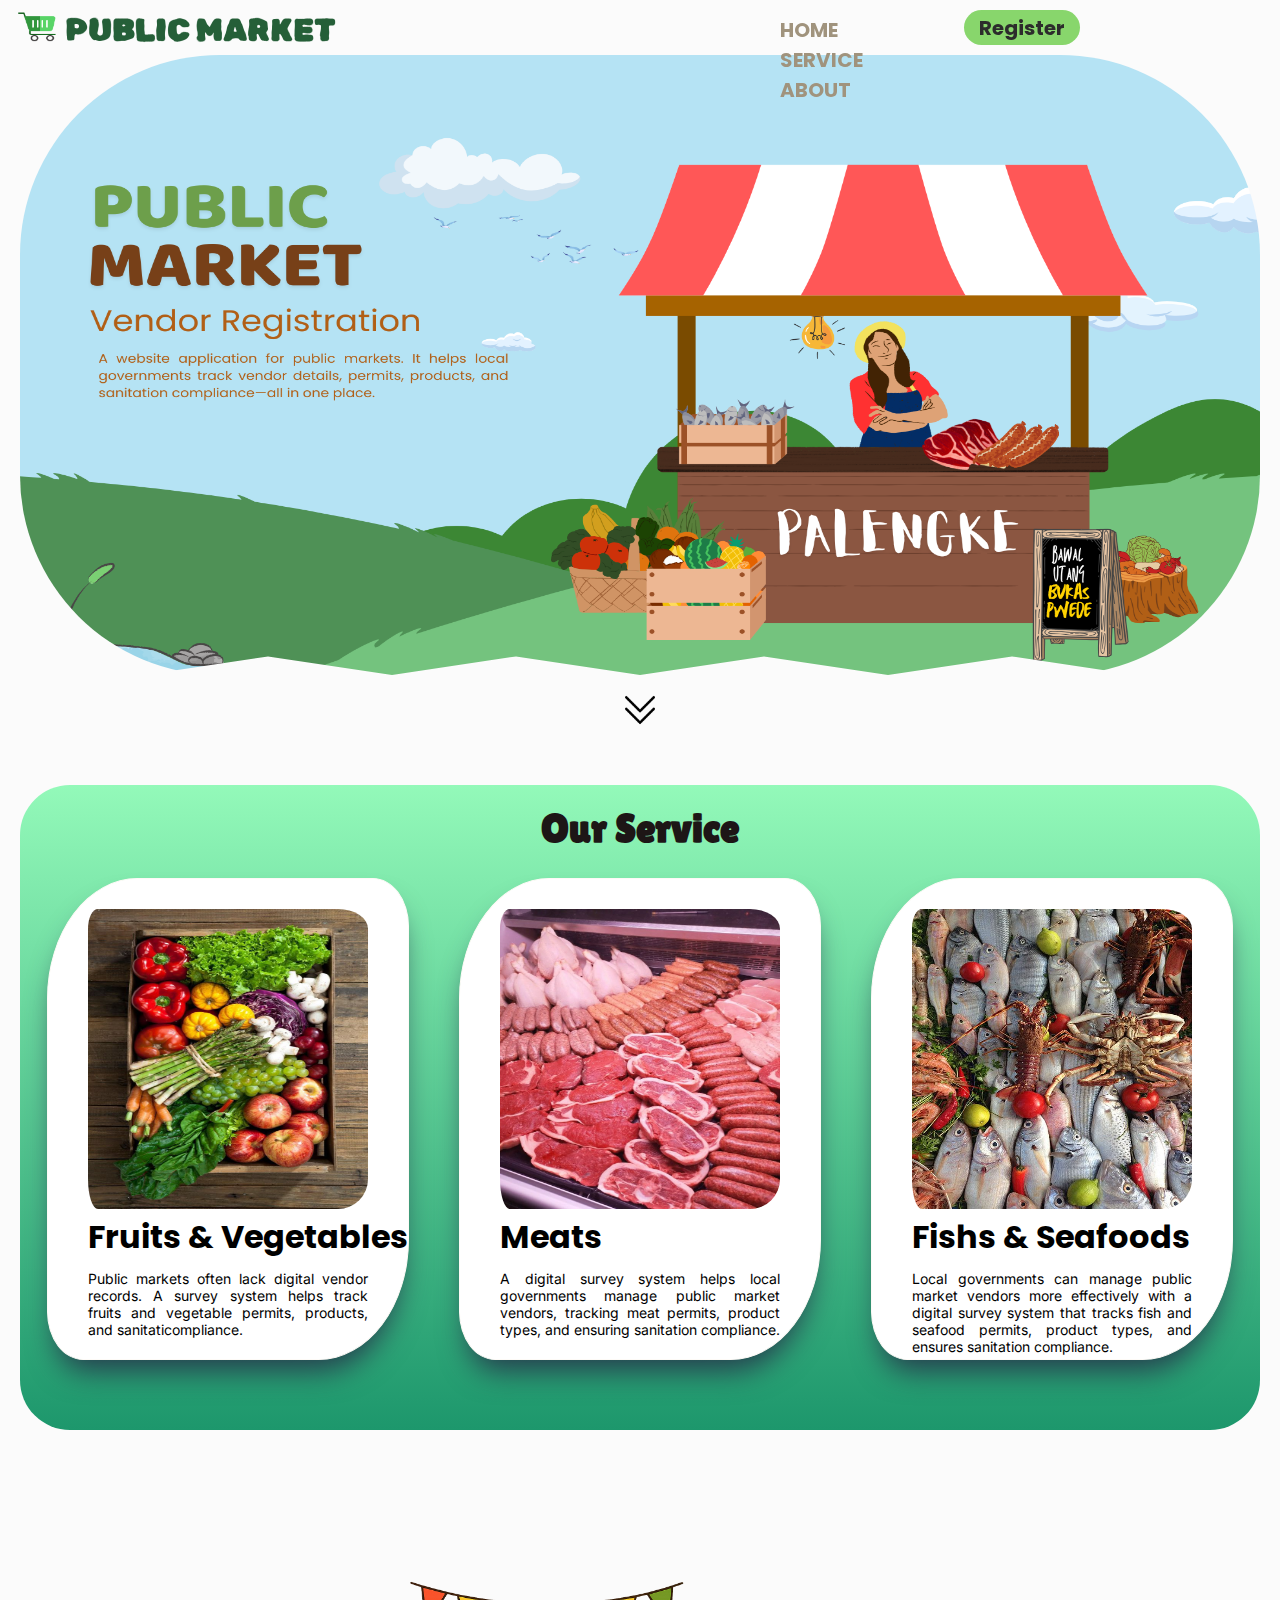
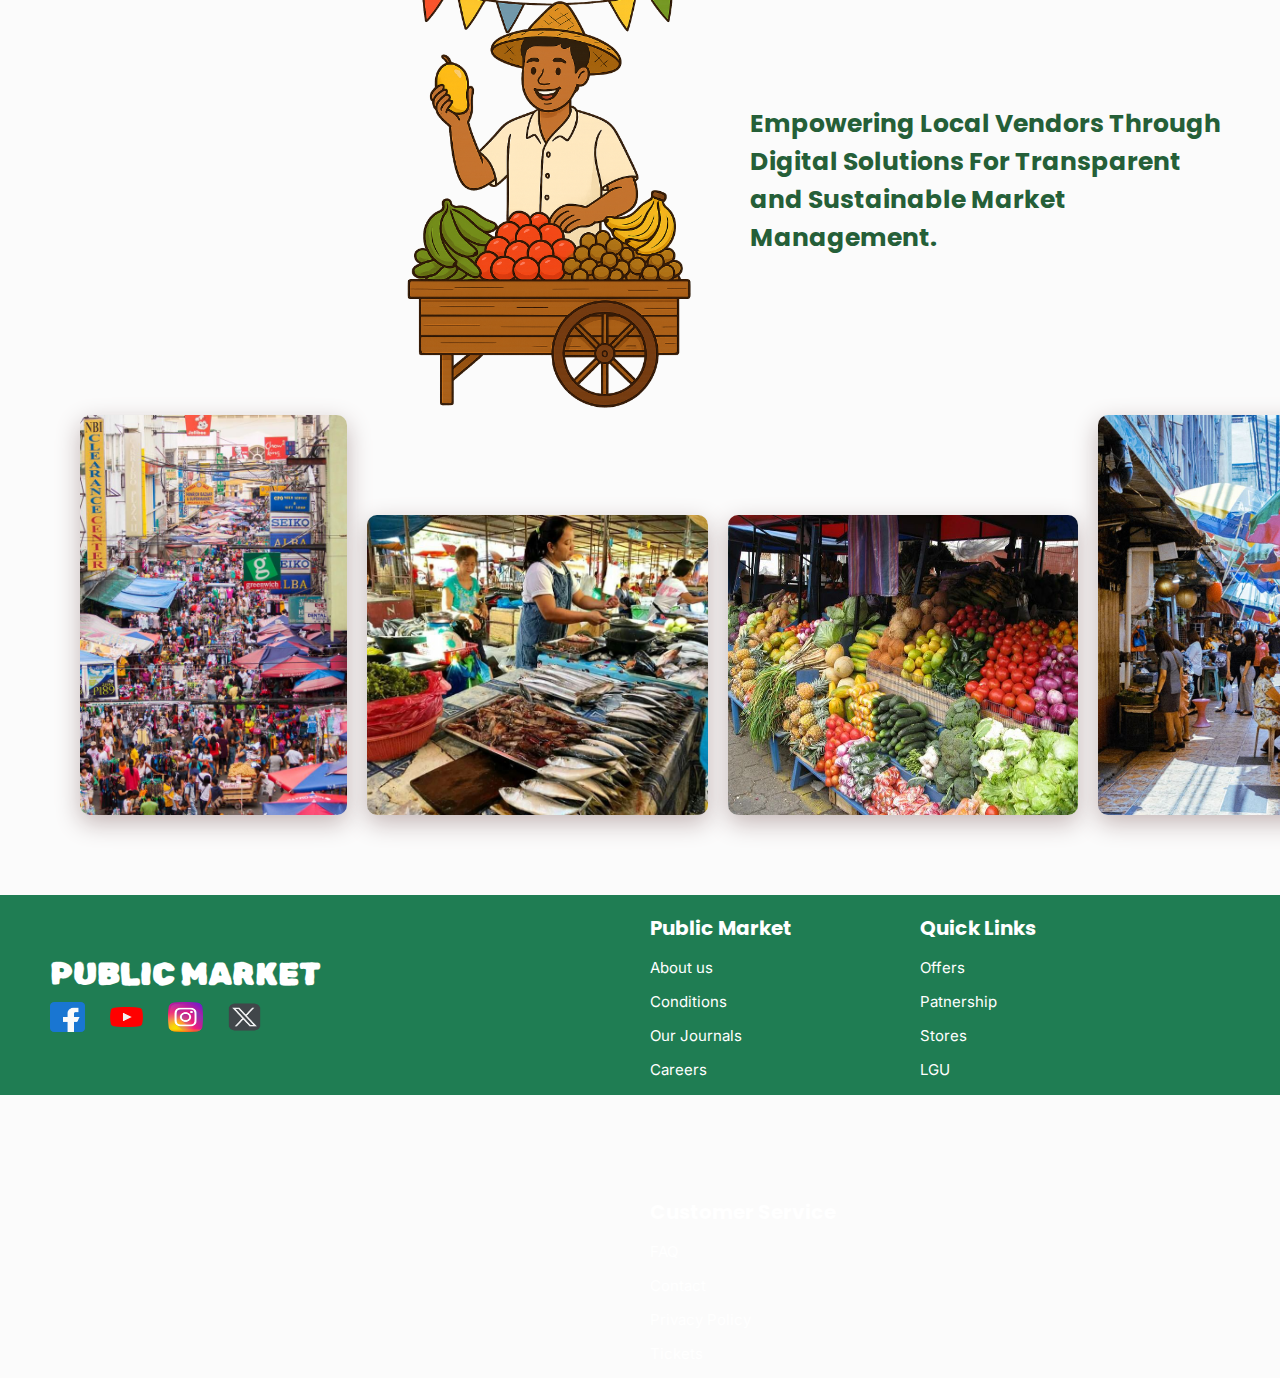
<file: index.html>
<!DOCTYPE html>
<html lang="en">
  <head>
    <meta charset="UTF-8">
    <meta name="viewport" content="width=device-width, initial-scale=1.0">
    <title>Public Market</title>

    <!--FONT LINKS-->
      <!--POPPINS FONT-->
      <link href='https://fonts.googleapis.com/css?family=Poppins' rel='stylesheet'>

      <!--LILITA ONE FONTS-->
      <link href='https://fonts.googleapis.com/css?family=Lilita One' rel='stylesheet'>

      <!--INTER FONTS-->
      <link href='https://fonts.googleapis.com/css?family=Inter' rel='stylesheet'>

      <!--Rubik Spray Paint FONTS-->
      <link href='https://fonts.googleapis.com/css?family=Rubik Spray Paint' rel='stylesheet'>

    <!--CSS LINKS-->
    <link rel="stylesheet" href="styles/general.css">
    <link rel="stylesheet" href="styles/home.css">
    <link rel="stylesheet" href="styles/service.css">
    <link rel="stylesheet" href="styles/about.css">
  </head>

  <body>
    <!--HOME SECTION-->
    <!--Public Market Navigation-->
    <header class="header-section">
      <h1><a href="#footer" class="public-market-title">PUBLIC MARKET</a></h1>
      <img class="cart-img" src="images/cart.png" alt="cart image">

      <!--NAVIGATION LINKS-->
      <nav class="header-a-tag">
        <a href="#home" class="home-link">HOME</a>
        <a href="#service" class="service-link">SERVICE</a>
        <a href="#about" class="about-link">ABOUT</a>
      </nav>
      <!--REGISTER BUTTON INTERACTION-->
      <form action="form.html">
        <button type="submit" class="register-button">Register</button>
      </form>
    </header>

    <!--Landing Page Image-->
    <section id="home">
      <div>
        <img class="public-market-img" src="images/public-markets-img.png" alt="public-market-img">
      </div>
      <img class="arrow-scrolldown-img" src="images/arrow.png" alt="arrow-img">
    </section>

    <!--SERVICE SECTION-->
    <section class="services-section" id="service">
      <!--Services Container-->
      <h1 class="services-title">Our Service</h1>
      <div class="services-container">
        <!--Fruits and veges boxes-->
        <div class="fruits-veges-box">
          <img class="fruits-veges-img" src="images/Fruits and veges.jpg" alt="fruits and veges">
          <h1 class="fruits-veges-box-title">Fruits & Vegetables</h1>
          <p class="fruits-veges-box-info"> 
            Public markets often lack digital vendor records. A survey system helps track fruits and 
            vegetable permits, products, and sanitaticompliance.
          </p>
        </div>

        <!--Meats boxes-->
        <div class="meats-box">
          <img class="meats-img" src="images/meats.jpg" alt="meat imgs">
          <h1 class="meats-title">Meats</h1>
          <p class="meats-info">
            A digital survey system helps local governments manage public market vendors, 
            tracking meat permits, product types, and ensuring sanitation compliance.
          </p>
        </div>

        <!--fish and seafood boxes-->
        <div class="fish-seafood-box">
          <img class="fish-seafood-img" src="images/fish and sea food.jpg" alt="fish and seafood">
          <h1 class="fish-seafood-title">Fishs & Seafoods</h1> 
          <p class="fish-seafood-info">
            Local governments can manage public market vendors more effectively with a digital survey 
            system that tracks fish and seafood permits, product types, and ensures sanitation compliance.
          </p>
        </div>
      </div>
    </section>

    <!--ABOUT SECTION-->
    <section class="about-section" id="about">
      <!--ABOUT PUBLIC MARKET INFORMATION-->
      <div class="about-info-container">
        <img class="vendors-img" src="images/vendor-img.png">
        <h1 class="about-info-title">
          Empowering Local Vendors Through Digital Solutions
          For Transparent and Sustainable Market Management.
        </h1>
     </div>
      <!--MARKET IMG CONTAINER-->
      <div class="market-img-container">
        <img class="market-1-img" src="images/market-1.jpg">
        <img class="market-2-img" src="images/market-3.jpg">
        <img class="market-3-img" src="images/market-4.jpg">
        <img class="market-4-img" src="images/market-2.jpg">
      </div>
    </section>

    <!--FOOTER SECTION-->
    <footer id="footer" class="footer-public-market">

      <!--SOCIAL MEDIA ICONS-->
      <div class="footers-icons"> 
        <h1 class="footer-public-market-title">PUBLIC MARKET</h1>
          <img class="facebook-icon" src="images/icons/facebook.png"> 
          <img class="youtube-icon" src="images/icons/youtube.png">
          <img class="instagram-icon" src="images/icons/instagram.png">
          <img class="x-icon" src="images/icons/x.png">
      </div>

      <!--FOOTERS COLUMN-->
      <div class="footer-options-column">
        <div class="public-market-group">
          <h1>Public Market</h1>
          <p>About us</p>
          <p>Conditions</p>
          <p>Our Journals</p>
          <p>Careers</p>
        </div>

        <div class="quick-link-column">
          <h1>Quick Links</h1>
          <p>Offers</p>
          <p>Patnership</p>
          <p>Stores</p>
          <p>LGU</p>
        </div>

        <div class="customer-service-column">
          <h1>Customer Service</h1>
          <p>FAQ</p>
          <p>Contact</p>
          <p>Privacy Policy</p>
          <p>Tickets</p>
        </div>
      </div>
    </footer>

  </body>
</html>
</file>
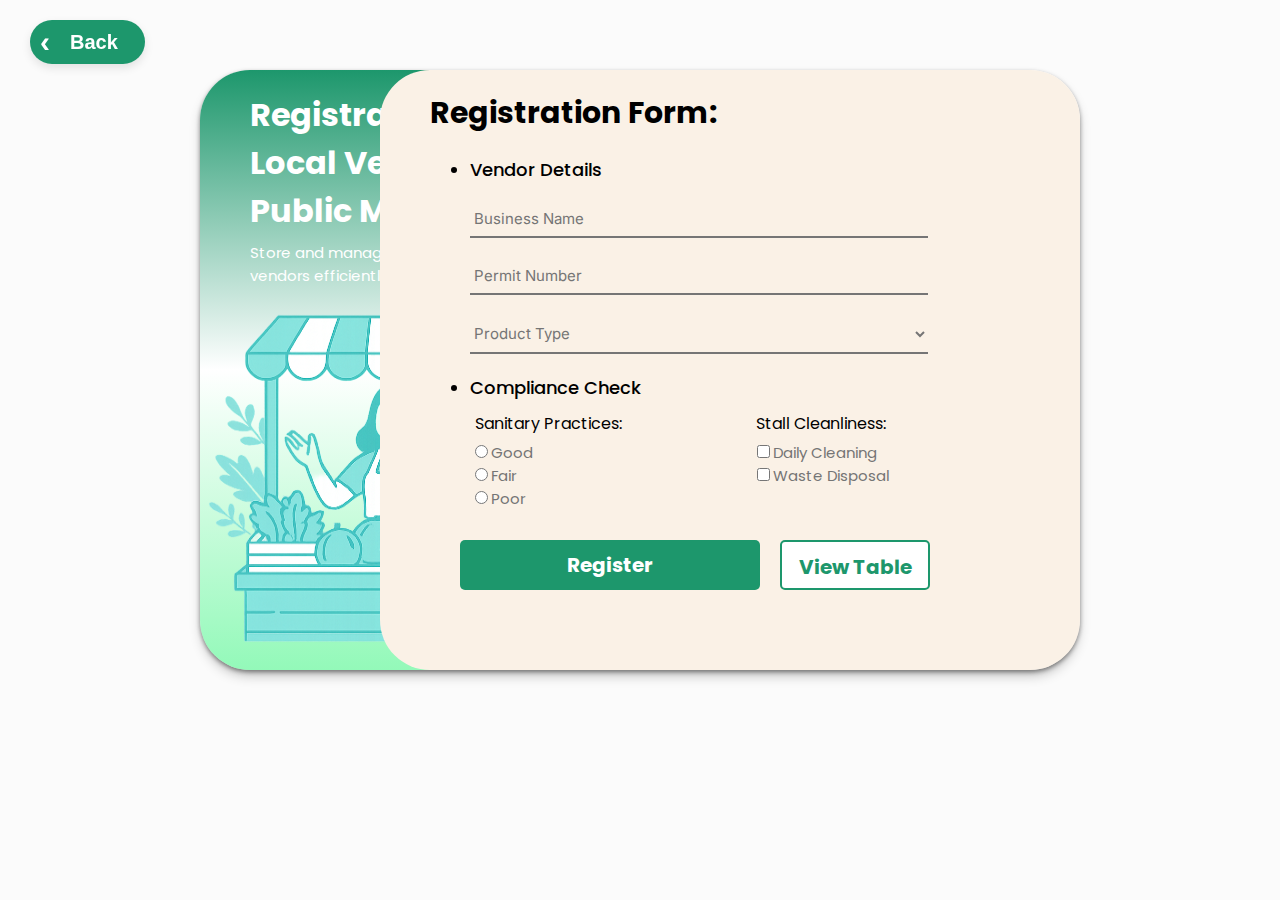
<file: form.html>
<!DOCTYPE html>
<html lang="en">
  <head>
    <meta charset="UTF-8">
    <meta name="viewport" content="width=device-width, initial-scale=1.0">
    <title>Registration Form</title>

    <!--FONT LINKS-->
      <!--POPPINS FONT-->
      <link href='https://fonts.googleapis.com/css?family=Poppins' rel='stylesheet'>

      <!--INTER FONTS-->
      <link href='https://fonts.googleapis.com/css?family=Inter' rel='stylesheet'>

    <!--CSS LINKS-->
    <link rel="stylesheet" href="styles/extension-page/form.css">
  </head>
    
  <body>
    <!--BACK HOME PAGE BUTTON-->
    <form action="index.html">
      <button class="back-home-page" type="submit">
        <span class="back-icon">&#8249;</span>
        Back
      </button>
    </form>

    <!--FORM SECTION-->
    <section>
      <div class="form-container"> 
        <!--Image Details Container-->
        <div class="image-details-container">
          <h1>Registration of Local Vendors in Public Market</h1>
          <p>Store and manage the digital records of local vendors efficiently.</p>
          <img src="images/Vendor-woman-image.png" alt="vendor Image">
        </div>

        <!--Vendors form Container-->
        <div class="vendors-form-container">
          <h1>Registration Form:</h1>
          <!--Vendors form Input-->
            <ul class="vendor-detail-ul">
              <li>Vendor Details</li>
            </ul>

          <!--Vendor Details Input-->
          <form action="table.html" id="registerForm">
            <div class="vendor-details-container">
              <!--Business Name Input-->
              <div>
                <input class="business-name-input" type="text" placeholder="Business Name" required maxlength="100">
              </div>
              <!--Permit Number Input-->
              <div>
                <input class="permit-number-input" type="text" minlength="4" maxlength="6" placeholder="Permit Number" required>
              </div>
              <!--Product Type Input-->
              <div>
                <select class="product-type-select" required>
                  <option value="" disabled selected hidden>Product Type</option>
                  <option value="1">Fruit</option>
                  <option value="2">Vegetable</option>
                  <option value="3">Meat</option>
                  <option value="4">Fish</option>
                  <option value="5">Seafood</option>
                </select>
              </div>
            </div>

            <!--Compliance Check-->
            <ul class="compliance-check-ul">
              <li>Compliance Check</li>
            </ul>
              <label class="sanitary-title">Sanitary Practices:</label>
              <label class="cleanliness-title">Stall Cleanliness:</label>

            <!--Compliance Check Button-->
            <div class="compliance-check-container">
              <!--Sanitary Practice Section-->
              <div class="sanitary-option">
                <label><input type="radio" name="sanitary" value="Good" required>Good</label><br>
                <label><input type="radio" name="sanitary" value="Fair" required>Fair</label><br>
                <label><input type="radio" name="sanitary" value="Poor" required>Poor</label>
              </div>

              <!--Stall Cleanliness Section-->
              <div class="cleanliness-option">
                <label><input type="checkbox" name="cleanliness[]" value="Daily Cleaning">Daily Cleaning</label><br>
                <label><input type="checkbox" name="cleanliness[]" value="Waste Disposal">Waste Disposal</label>
              </div>
            </div>
             
            <!--BUTTON INTERACTION TO TABLE-->
            <div class="button-action">
              <!--REGISTER BUTTON-->
              <button class="register-button" type="submit">Register</button>
            </div>
          </form>

          <!--TABLE BUTTON-->
          <form action="table.html" target="_blank">
            <button class="table-button" type="submit">View Table<span class="greater-than-arrow"></span></button>
          </form>
        </div>
      </div>
    </section>

    <!--JS of submission button for Vendors Register-->
    <script>
      document.getElementById("registerForm").addEventListener("submit", function(event) {
        event.preventDefault(); //Prevent the form from submitting

        //vendors Details Input 
        const businessName = document.querySelector(".business-name-input").value;
        const permitNumber = document.querySelector(".permit-number-input").value;
        const productTypeSelect = document.querySelector(".product-type-select");
        const productType = productTypeSelect.options[productTypeSelect.selectedIndex].textContent; // Store the Text Content

        //Compliance Check button
        const sanitary = document.querySelector('input[name="sanitary"]:checked')?.value;
        const cleanlinessElements = document.querySelectorAll('input[name="cleanliness[]"]:checked');
        const cleanliness = Array.from(cleanlinessElements).map(e => e.value);
      
        //object of the data input 
        const vendorData = {
          businessName,
          permitNumber,
          productType,
          sanitary: sanitary || '',
          cleanliness
        };

        // Save to localStorage before displaying to table
        const existing = JSON.parse(localStorage.getItem("vendorDataList")) || [];
        existing.push(vendorData);
        localStorage.setItem("vendorDataList", JSON.stringify(existing));

        //promt success message
        alert("Vendor registered successfully!");
        document.getElementById("registerForm").reset();
      });
    </script>
  </body>
</html>
</file>
<file: styles/general.css>
body{
  margin: 0;
  font-family: "Poppins", sans-serif;
  scroll-behavior: smooth;
  background-color: #FBFBFB;
  overflow-x: hidden;
}
</file>
<file: styles/home.css>
.header-section {
  display: flex;
  flex-direction: row;
  justify-content: space-between;
  position: fixed;
  background-color: #FBFBFB;
  height: 55px;
  width: 100%;
  top: 0;
  left: 0;
  right: 0;
  z-index: 1000;
}

.register-button {
  flex-shrink: 0;
  margin-top: 10px;
  margin-right: 200px;
  height: 35px;
  border: none;
  border-radius: 30px;
  padding: 3px 15px 3px 15px;
  font-family: "Poppins", sans-serif;
  font-size: 20px;
  background-color: #88D66C;
  color: #2C2C2C;
  font-weight: bold;
  cursor: pointer;
  text-decoration: none;
  transition: background-color, color 0.15s;
}

.register-button:hover {
  background-color: #1D976C;
  color: white;
}

.cart-img {
  width: 50px;
  height: 40px;
  position: fixed;
  margin: 5px 0 15px 15px;
}

.public-market-title{
  position: fixed;
  font-family: "Rubik Spray Paint", system-ui;
  font-weight: 400;
  font-style: normal;
  color: #255F38;
  margin: -10px 0 10px 65px;
  cursor: pointer;
  text-decoration: none;
}

.header-a-tag {
  align-items: center;
  padding-top: 15px;
  padding-left: 730px;
}
 
.home-link,
.service-link,
.about-link {
  color: #A0937D;
  text-decoration: none;
  font-family: "Poppins", sans-serif;
  font-size: 20px;
  font-weight: bold;
  padding: 10px 0 30px 50px;
  transition: color 0.15s;
  cursor: pointer;
}

.home-link:hover, 
.service-link:hover,
.about-link:hover {
  color: #74512D;
}

.public-market-img {
  width: calc(100% - 40px); 
  margin-top: 55px;
  margin-left: 20px;
  margin-right: 20px;
  height: 620px;
  clip-path: polygon(
    0% 0%, 100% 0%, 100% 97%, 90% 100%, 80% 97%, 
    70% 100%, 60% 97%, 50% 100%, 40% 97%, 30% 100%, 
    20% 97%, 10% 100%, 0% 97%);
  border-radius: 200px;
}

.arrow-scrolldown-img {
  width: 40px;
  height: 40px;
  display: block;
  margin-top: 8px;
  margin-left: auto;
  margin-right: auto;
  animation: pointdown 1000ms infinite alternate-reverse;
}

@keyframes pointdown {
  0% {
    transform: translateY(0px);
  }
  100% {
    transform: translateY(16px);
  }
}
</file>
<file: styles/service.css>
.services-section {
  margin-top: 55px;
  width: calc(100% - 40px);
  margin-left: 20px;
  margin-right: 20px;
  height: 645px;
  border-radius: 50px;
  background-image: linear-gradient(to top, #1D976C, #93F9B9);
  position: relative;
  scroll-margin-top: 60px;
}

.services-container {
  display: flex;
  flex-direction: row;
  justify-content: center;
}

.services-title{
  color: #1D1616;
  font-family: "Lilita One", sans-serif;
  font-size: 40px;
  font-weight: bold;
  text-align: center;
  padding-top: 20px;
}

.fruits-veges-box, 
.meats-box,
.fish-seafood-box {
  width: 360px;
  height: 480px;
  background-color: white;
  box-shadow: rgb(38, 57, 77) 0px 20px 30px -10px; 
  border-radius: 25% 10%;
  border: 1px solid #FDFAF6;
  margin-right: 50px;
  transition: transform 0.3s ease, box-shadow 0.3s ease;
  cursor: pointer;
}

.fish-seafood-box {
  margin-right: 0;
}

.fruits-veges-box:hover,
.meats-box:hover,
.fish-seafood-box:hover {
  transform: scale(1.05);
  box-shadow: rgb(38, 57, 77) 0px 20px 30px -10px;
}

.fruits-veges-img, 
.meats-img, 
.fish-seafood-img {
  display: block;
  width: 280px;
  height: 300px;
  padding: 30px 20px 20px 40px;
  border-radius: 50px;
}

.fruits-veges-box-title, 
.meats-title,
.fish-seafood-title {
  font-family: "Poppins", sans-serif;
  font-size: bold;
  color: black;
  margin-top: -16px;
  margin-left: 40px;
}

.fruits-veges-box-info, 
.meats-info, 
.fish-seafood-info {
  font-family: "Inter", sans-serif;
  font-size: 14px;
  margin-top: -12px;
  margin-left: 40px;
  margin-right: 40px;
  text-align: justify;
}
</file>
<file: styles/about.css>
.about-section {
  margin-top: 55px;
}

.vendor-img {
  width: 320px;
  height: 300px;
}

.market-img-container {
  display: flex;
  flex-direction: row;
  gap: 20px;
}

.market-1-img,
.market-4-img {
  width: 300px;
  height: 400px;
  border-radius: 10px;
  margin-left: 80px;
  box-shadow: #C4B6B6 0px 8px 24px;
}

.market-2-img,
.market-3-img {
  width: 350px;
  height: 300px;
  border-radius: 10px;
  margin-top: 100px;
  box-shadow: #C4B6B6 0px 8px 24px;
}

.market-4-img {
  margin-left: 0;
}

.about-info-container {
  display: flex;
  flex-direction: row;
  gap: 50px;
  padding-top: 80px;
}

.vendors-img {
  width: 300px;
  margin-left: 400px;
}

.about-info-title {
  font-size: 25px;
  width: 480px;
  margin-top: 140px;
  color: #255F38;
}

/*FOOTER SECTION*/
.footer-public-market {
  width: 100%;
  height: 200px;
  background: #1F7D53;
  margin-top: 80px;
  bottom: 0;
}

.footer-public-market-title {
  color: white;
  font-family: "Rubik Spray Paint", system-ui;
  font-weight: 400;
  padding-top: 60px;
  padding-left: 50px;
}

.facebook-icon,
.youtube-icon,
.instagram-icon,
.x-icon {
  width: 35px;
  height: 30px;
  padding-left: 20px;
  margin-top: -100px;
  cursor: pointer;
}

.facebook-icon {
  padding-left: 50px;
}

.footer-options-column {
  display: flex;
  flex-direction: row;
  margin-top: -160px;
  margin-left: 650px;
  flex-wrap: wrap;
  gap: 70px;
}

.footer-options-column div {
  min-width: 200px;
  margin-top: 20px;
}

.public-market-group h1,
.quick-link-column h1,
.customer-service-column h1 {
  color: white;
  font-family: "Poppins", sans-serif;
  font-size: 20px;
}

.footer-options-column p {
  color: white;
  font-family: "Inter", sans-serif;
  font-size: 15px;
  padding-bottom: -10px;
  cursor: pointer;
}

.footer-options-column p:hover {
  color: black;
}
</file>
<file: styles/extension-page/form.css>
html {
  scroll-behavior: smooth;
}

body {
  margin: 0;
  background-color: #FBFBFB;
  font-family: "Poppins", sans-serif;
}

.back-home-page {
  position: fixed;
  border: none;
  color: white;
  background-color: #1D976C;
  font-size: 20px;
  font-weight: bold;
  width: 115px;
  padding: 5px 5px;
  border-radius: 999px;
  display: flex;
  align-items: center;
  gap: 20px;
  box-shadow: 0 4px 10px rgba(0, 0, 0, 0.1);
  margin-top: -50px;
  margin-left: 30px;
  cursor: pointer;
  transition: opacity 0.3s ease;
}

.back-home-page:hover {
  opacity: 0.8;
}

.back-icon {
  font-size: 30px;
  padding-left: 5px;
  align-items: center;
  font-weight: bold;
}

.form-container {
  background-color: white;
  width: calc(100% - 400px);
  margin: 50px 200px;
  margin-top: 70px;
  height: 600px;
  box-sizing: border-box; 
  border-radius: 50px;
  box-shadow: 
    rgba(0, 0, 0, 0.4) 0px 2px 4px, 
    rgba(0, 0, 0, 0.3) 0px 7px 13px -3px, 
    rgba(0, 0, 0, 0.2) 0px -3px 0px inset;
  position: relative;
}

.image-details-container {
  position: absolute;
  background: linear-gradient(to bottom, #1D976C, #FFFFFF, #93F9B9);
  width: 570px;
  height: 600px;
  top: 0; 
  left: 0; 
  padding: 0;
  border-top-left-radius: 50px;
  border-bottom-left-radius: 50px;
}

.image-details-container h1 {
  width: 280px;
  color: white;
  padding-left: 50px;
}

.image-details-container p {
  color: white;
  font-size: 15px;
  width: 400px;
  padding-left: 50px;
  margin-top: -16px;
  font-family: "Inter" sans-serif;
}

.image-details-container img {
  width: 400px;
  height: 350px;
}

.vendors-form-container {
  position: absolute;
  background-color: #FAF1E6;
  width: 700px;
  height: 600px; 
  right: 0;
  top: 0;
  margin-left: 570px;
  border-top-right-radius: 50px;
  border-bottom-right-radius: 50px;
  border-top-left-radius: 50px;
  border-bottom-left-radius: 50px;
}

.vendors-form-container h1 {
  color: black;
  margin-left: 50px;
  font-family: "Poppins", sans-serif;
  font-size: 30px;
  font-weight: bolder;
  margin-bottom: 10px;
}

.vendor-detail-ul,
.compliance-check-ul {
  margin-left: 50px;
  font-weight: 500;
  font-size: 18px;
  margin-top: 20px;
}

.business-name-input,
.permit-number-input {
  border: none;
  font-family: "Inter", sans-serif;
  font-size: 15px;
  border-bottom: 2px solid #757575;
  padding: 8px 4px;
  background: transparent;
  outline: none;
  margin-left: 90px;
  width: 450px;
  margin-bottom: 20px;
}

.business-name-input:focus,
.permit-number-input:focus,
.product-type-select:focus {
  border-bottom: 3px solid #1D976C;
}

.product-type-select {
  border: none;
  font-family: "Inter", sans-serif;
  font-size: 15px;
  border-bottom: 2px solid #757575;
  padding: 8px 4px;
  padding-left: 0;
  background: transparent;
  outline: none;
  margin-left: 90px;
  width: 458px;
  color: #757575;
  cursor: pointer;
}

.product-type-select:valid {
  color: black;
}

.compliance-check-container {
  display: flex;
  flex-direction: row;
  gap: 220px;
  margin-top: 5px;
}

.compliance-check-ul {
  margin-bottom: 10px;
}

.sanitary-title {
  margin-left: 95px;
}

.cleanliness-title {
  margin-left: 130px;
}

.sanitary-option {
  margin-left: 90px;
}


.sanitary-option,
.cleanliness-option {
  font-family: "Inter" sans-serif;
  font-size: 15px;
  color: #757575;
  border: none;
}

.sanitary-option input,
.cleanliness-option input {
  cursor: pointer;
}


.register-button {
  border: none;
  font-family: "Poppins", sans-serif;
  font-size: 20px;
  font-weight: bold;
  width: 300px;
  height: 50px;
  margin-top: 30px;
  margin-left: 80px;
  background-color: #1D976C;
  color: white;
  padding: 10px 10px;
  border-radius: 5px;
  cursor: pointer;
  transition: opacity 0.15s;
}

.register-button:hover {
  opacity: 0.8;
}

.table-button {
  border: none;
  font-family: "Poppins", sans-serif;
  font-size: 20px;
  font-weight: bold;
  width: 150px;
  height: 50px;
  margin-left: 400px;
  margin-top: -50px;
  padding: 10px 10px;
  border-radius: 5px;
  color: #1D976C;
  background-color: white;
  border: 2px solid #1D976C;
  cursor: pointer;
  position: absolute;
}

.table-button:hover {
  color: white;
  background-color: #1D976C;
}
</file>
